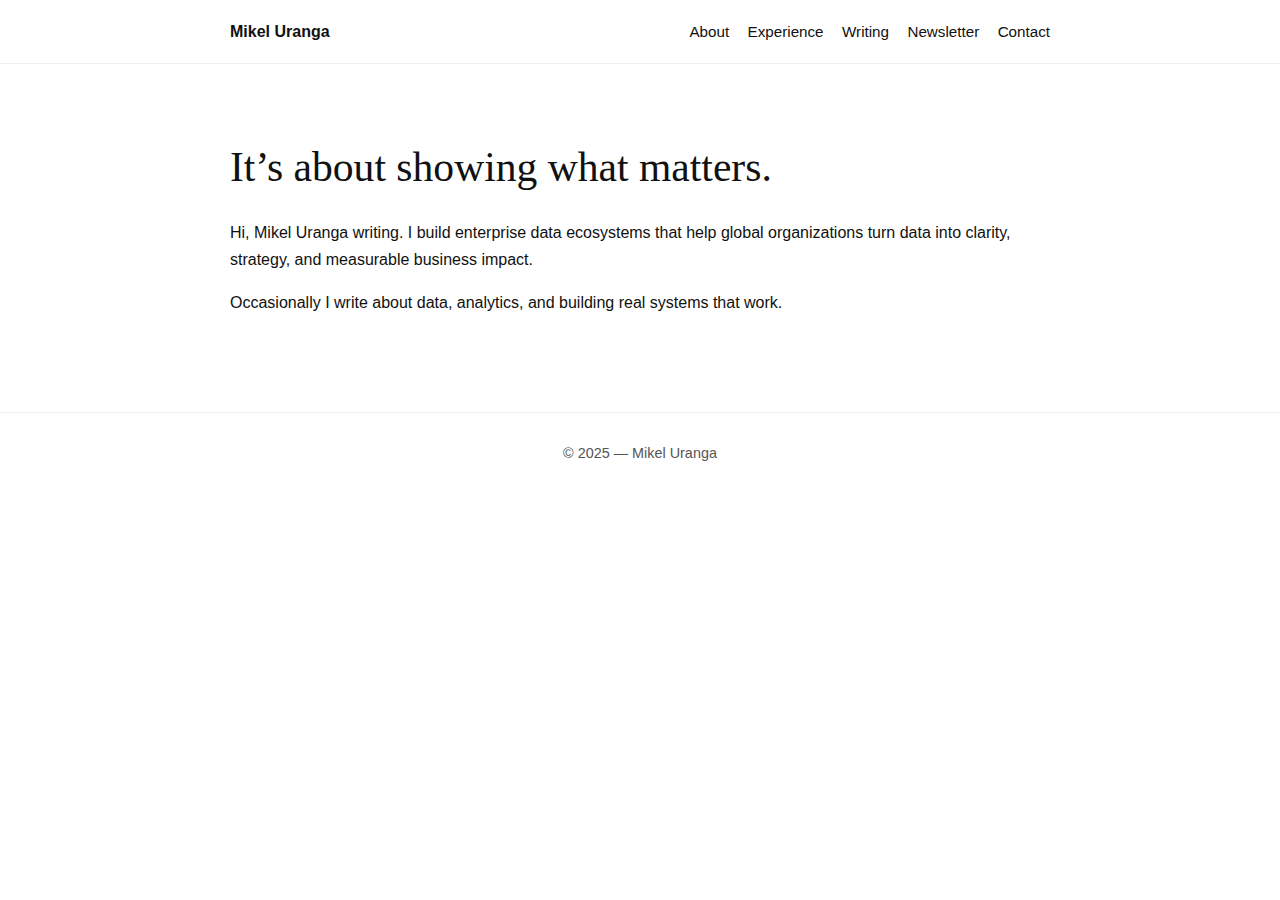
<file: index.html>
<!DOCTYPE html>
<html lang="en">
<head>
<meta charset="UTF-8">
<title>Mikel Uranga</title>
<meta name="viewport" content="width=device-width, initial-scale=1">
<link rel="stylesheet" href="style.css">
</head>

<body>
<header>
  <nav>
    <div><strong>Mikel&nbsp;Uranga</strong></div>
    <div>
      <a href="about.html">About</a>
      <a href="experience.html">Experience</a>
      <a href="writing.html">Writing</a>
      <a href="newsletter.html">Newsletter</a>
      <a href="contact.html">Contact</a>
    </div>
  </nav>
</header>

<main class="container">
  <h1>It’s about showing what matters.</h1>
  <p>Hi, Mikel Uranga writing. I build enterprise data ecosystems that help global organizations turn data into clarity, strategy, and measurable business impact.</p>
  <p>Occasionally I write about data, analytics, and building real systems that work.</p>
</main>

<footer>
  © 2025 — Mikel Uranga
</footer>
</body>
</html>
</file>
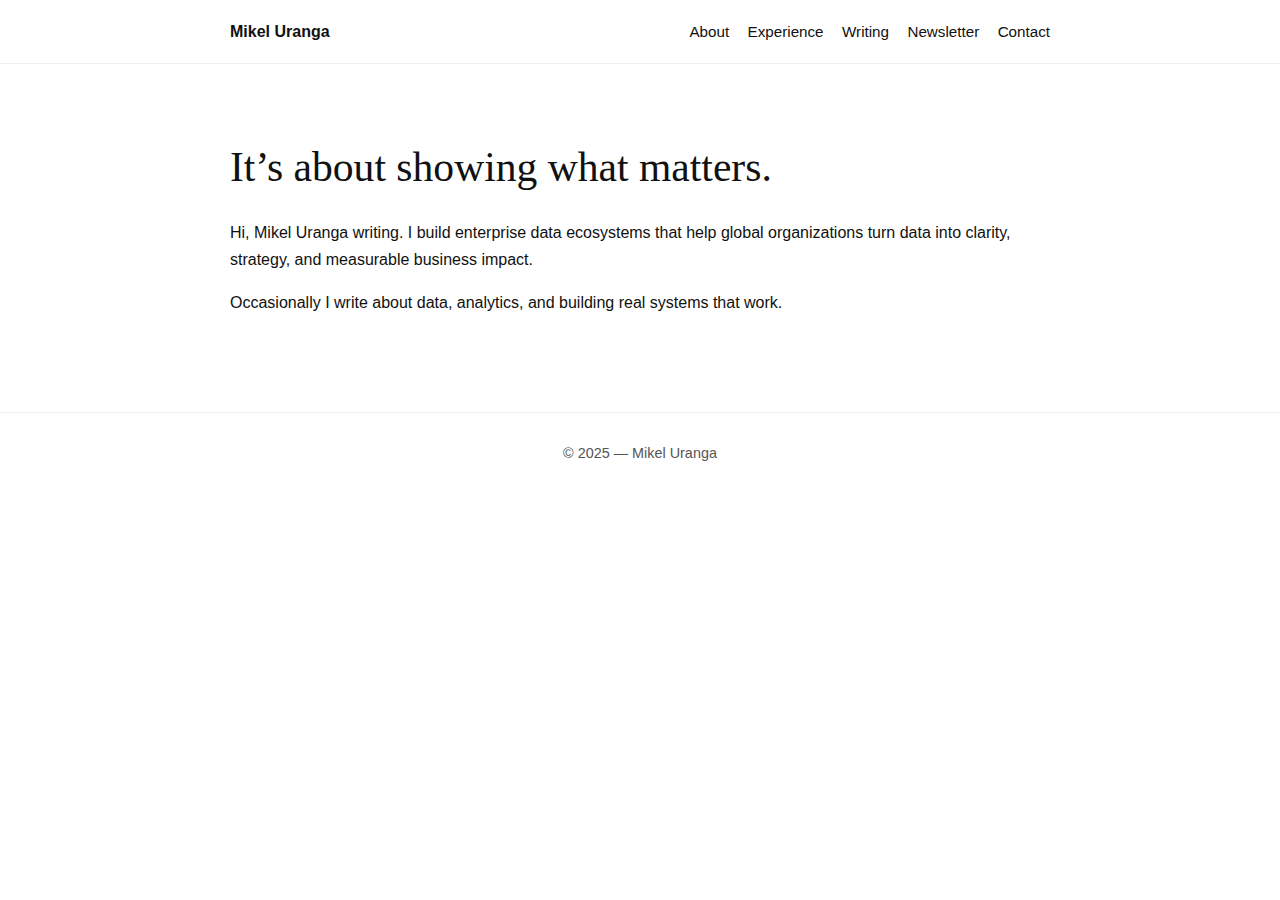
<file: website/index.html>
<!DOCTYPE html>
<html lang="en">
<head>
<meta charset="UTF-8">
<title>Mikel Uranga</title>
<meta name="viewport" content="width=device-width, initial-scale=1">
<link rel="stylesheet" href="style.css">
</head>

<body>
<header>
  <nav>
    <div><strong>Mikel&nbsp;Uranga</strong></div>
    <div>
      <a href="about.html">About</a>
      <a href="experience.html">Experience</a>
      <a href="writing.html">Writing</a>
      <a href="newsletter.html">Newsletter</a>
      <a href="contact.html">Contact</a>
    </div>
  </nav>
</header>

<main class="container">
  <h1>It’s about showing what matters.</h1>
  <p>Hi, Mikel Uranga writing. I build enterprise data ecosystems that help global organizations turn data into clarity, strategy, and measurable business impact.</p>
  <p>Occasionally I write about data, analytics, and building real systems that work.</p>
</main>

<footer>
  © 2025 — Mikel Uranga
</footer>
</body>
</html>
</file>
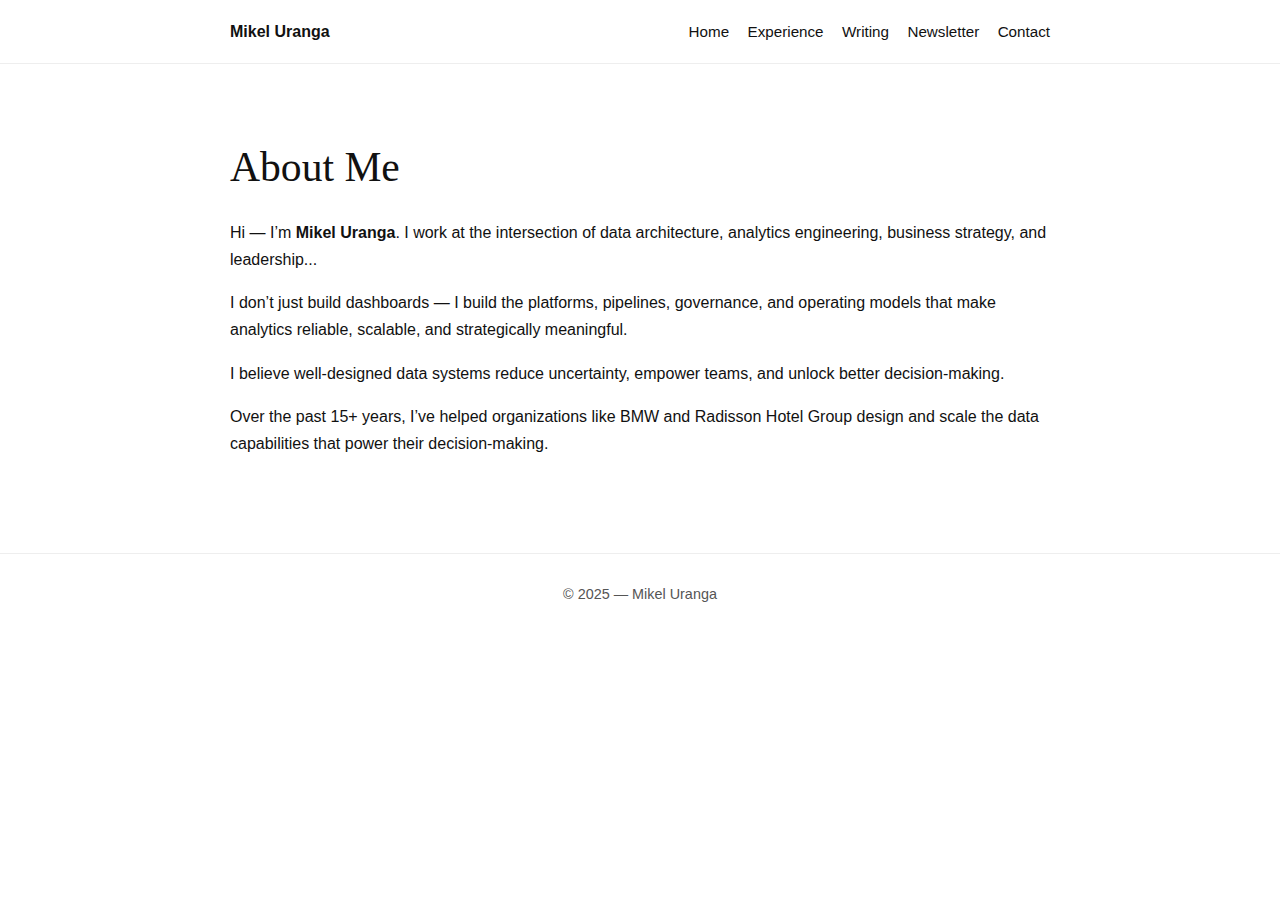
<file: about.html>
<!DOCTYPE html>
<html>
<head>
<meta charset="UTF-8">
<title>About — Mikel Uranga</title>
<meta name="viewport" content="width=device-width, initial-scale=1">
<link rel="stylesheet" href="style.css">
</head>

<body>
<header>
  <nav>
    <div><strong>Mikel&nbsp;Uranga</strong></div>
    <div>
      <a href="index.html">Home</a>
      <a href="experience.html">Experience</a>
      <a href="writing.html">Writing</a>
      <a href="newsletter.html">Newsletter</a>
      <a href="contact.html">Contact</a>
    </div>
  </nav>
</header>

<main class="container">
  <h1>About Me</h1>

  <p>Hi — I’m <strong>Mikel Uranga</strong>. I work at the intersection of data architecture, analytics engineering, business strategy, and leadership...</p>

  <p>I don’t just build dashboards — I build the platforms, pipelines, governance, and operating models that make analytics reliable, scalable, and strategically meaningful.</p>

  <p>I believe well-designed data systems reduce uncertainty, empower teams, and unlock better decision-making.</p>
  
  <p>Over the past 15+ years, I’ve helped organizations like BMW and Radisson Hotel Group design and scale the data capabilities that power their decision-making.</p>
</main>

<footer>© 2025 — Mikel Uranga</footer>
</body>
</html>
</file>
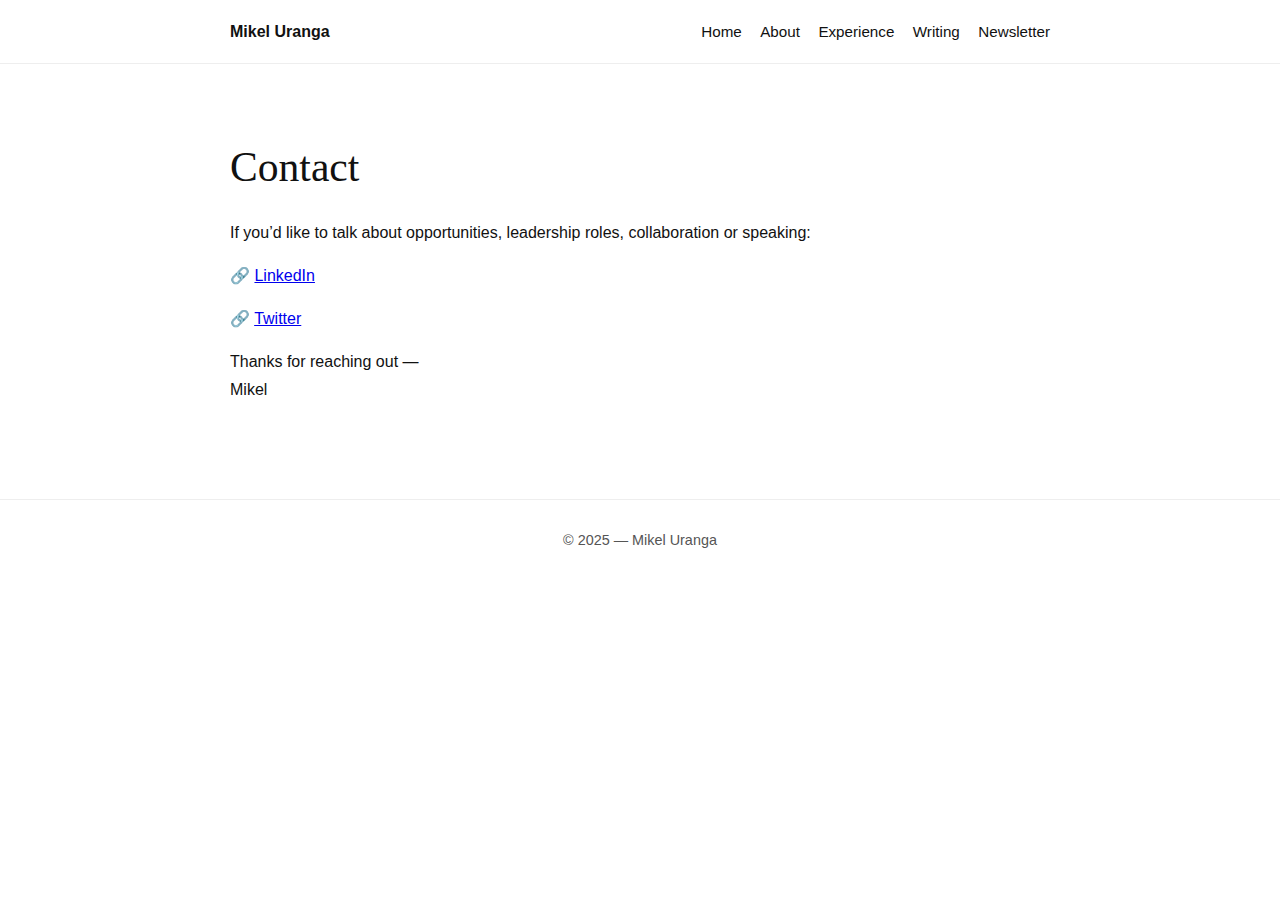
<file: contact.html>
<!DOCTYPE html>
<html>
<head>
<meta charset="UTF-8">
<title>Contact — Mikel Uranga</title>
<meta name="viewport" content="width=device-width, initial-scale=1">
<link rel="stylesheet" href="style.css">
</head>

<body>
<header>
  <nav>
    <div><strong>Mikel&nbsp;Uranga</strong></div>
    <div>
      <a href="index.html">Home</a>
      <a href="about.html">About</a>
      <a href="experience.html">Experience</a>
      <a href="writing.html">Writing</a>
      <a href="newsletter.html">Newsletter</a>
    </div>
  </nav>
</header>

<main class="container">
  <h1>Contact</h1>

  <p>If you’d like to talk about opportunities, leadership roles, collaboration or speaking:</p>

  <p>
    🔗 <a href="https://www.linkedin.com/in/mikel-uranga-barro" target="_blank">LinkedIn</a>
  </p>
  <p>
  	🔗 <a href="https://x.com/mikelurangab" target="_blank">Twitter</a>
  </p>

  <p>Thanks for reaching out —<br>Mikel</p>
</main>

<footer>© 2025 — Mikel Uranga</footer>
</body>
</html>
</file>
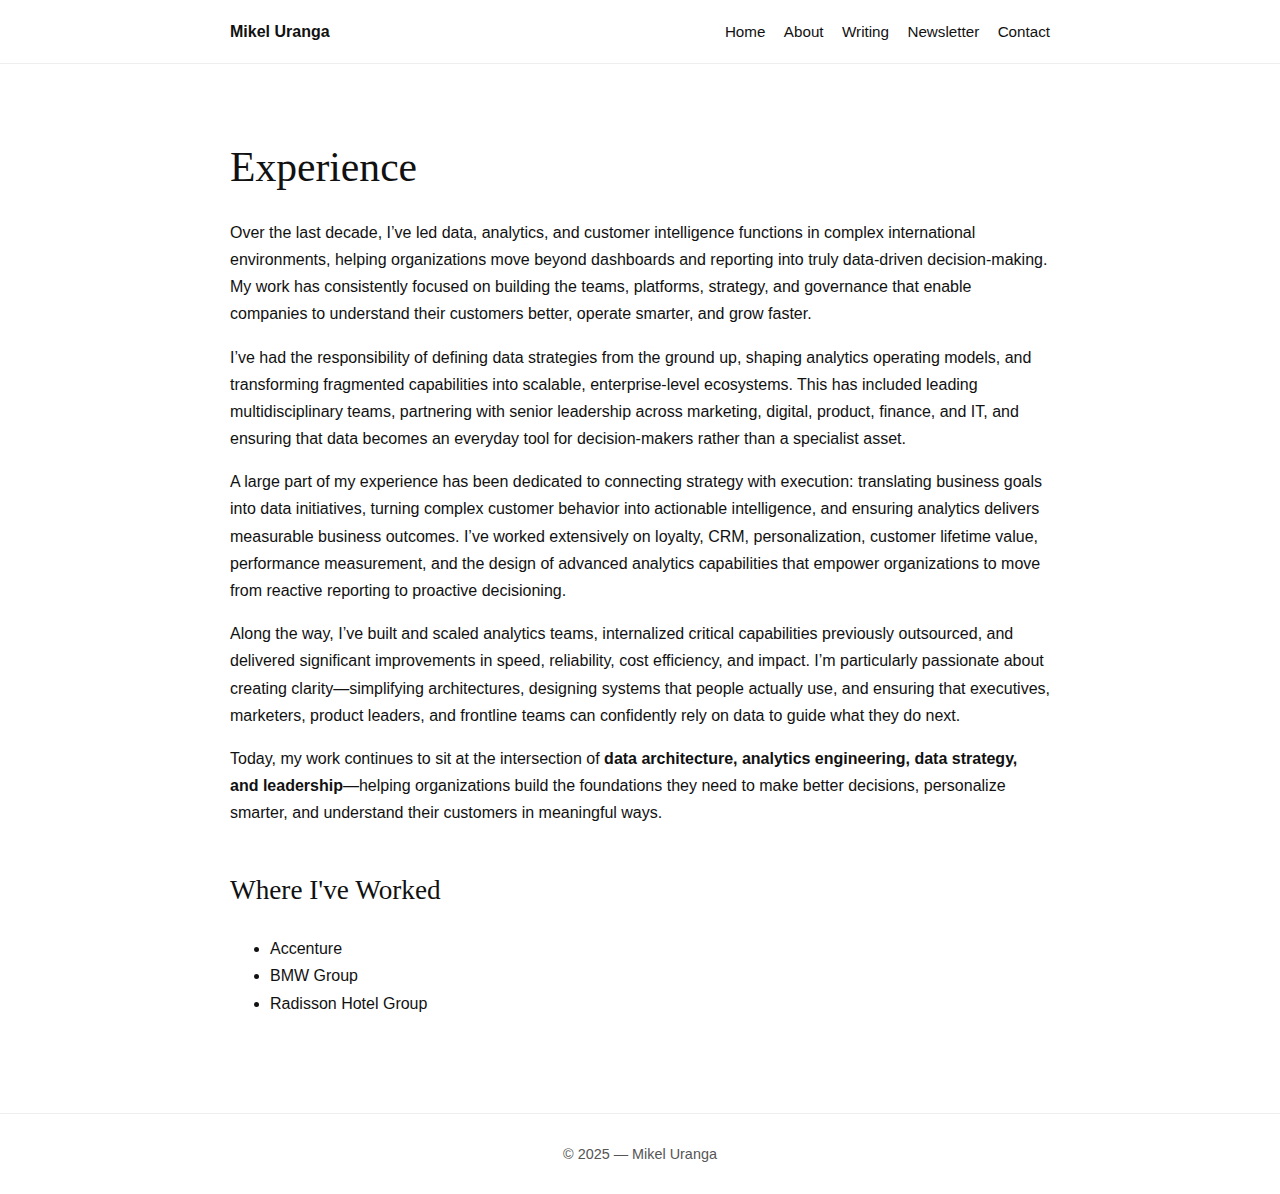
<file: experience.html>
<!DOCTYPE html>
<html>
<head>
<meta charset="UTF-8">
<title>Experience — Mikel Uranga</title>
<meta name="viewport" content="width=device-width, initial-scale=1">
<link rel="stylesheet" href="style.css">
</head>

<body>
<header>
  <nav>
    <div><strong>Mikel&nbsp;Uranga</strong></div>
    <div>
      <a href="index.html">Home</a>
      <a href="about.html">About</a>
      <a href="writing.html">Writing</a>
      <a href="newsletter.html">Newsletter</a>
      <a href="contact.html">Contact</a>
    </div>
  </nav>
</header>

<main class="container">
<h1>Experience</h1>
  <p>
    Over the last decade, I’ve led data, analytics, and customer intelligence functions in complex international environments, helping organizations move beyond dashboards and reporting into truly data-driven decision-making. My work has consistently focused on building the teams, platforms, strategy, and governance that enable companies to understand their customers better, operate smarter, and grow faster.
  </p>
  <p>
    I’ve had the responsibility of defining data strategies from the ground up, shaping analytics operating models, and transforming fragmented capabilities into scalable, enterprise-level ecosystems. This has included leading multidisciplinary teams, partnering with senior leadership across marketing, digital, product, finance, and IT, and ensuring that data becomes an everyday tool for decision-makers rather than a specialist asset.
  </p>
  <p>
    A large part of my experience has been dedicated to connecting strategy with execution: translating business goals into data initiatives, turning complex customer behavior into actionable intelligence, and ensuring analytics delivers measurable business outcomes. I’ve worked extensively on loyalty, CRM, personalization, customer lifetime value, performance measurement, and the design of advanced analytics capabilities that empower organizations to move from reactive reporting to proactive decisioning.
  </p>
  <p>
    Along the way, I’ve built and scaled analytics teams, internalized critical capabilities previously outsourced, and delivered significant improvements in speed, reliability, cost efficiency, and impact. I’m particularly passionate about creating clarity—simplifying architectures, designing systems that people actually use, and ensuring that executives, marketers, product leaders, and frontline teams can confidently rely on data to guide what they do next.
  </p>
  <p>
    Today, my work continues to sit at the intersection of <strong>data architecture, analytics engineering, data strategy, and leadership</strong>—helping organizations build the foundations they need to make better decisions, personalize smarter, and understand their customers in meaningful ways.
  </p>

  <h2>Where I've Worked</h2>
  <ul>
	<li>Accenture</li>
    <li>BMW Group</li>
    <li>Radisson Hotel Group</li>
  </ul>
</main>

<footer>© 2025 — Mikel Uranga</footer>
</body>
</html>
</file>
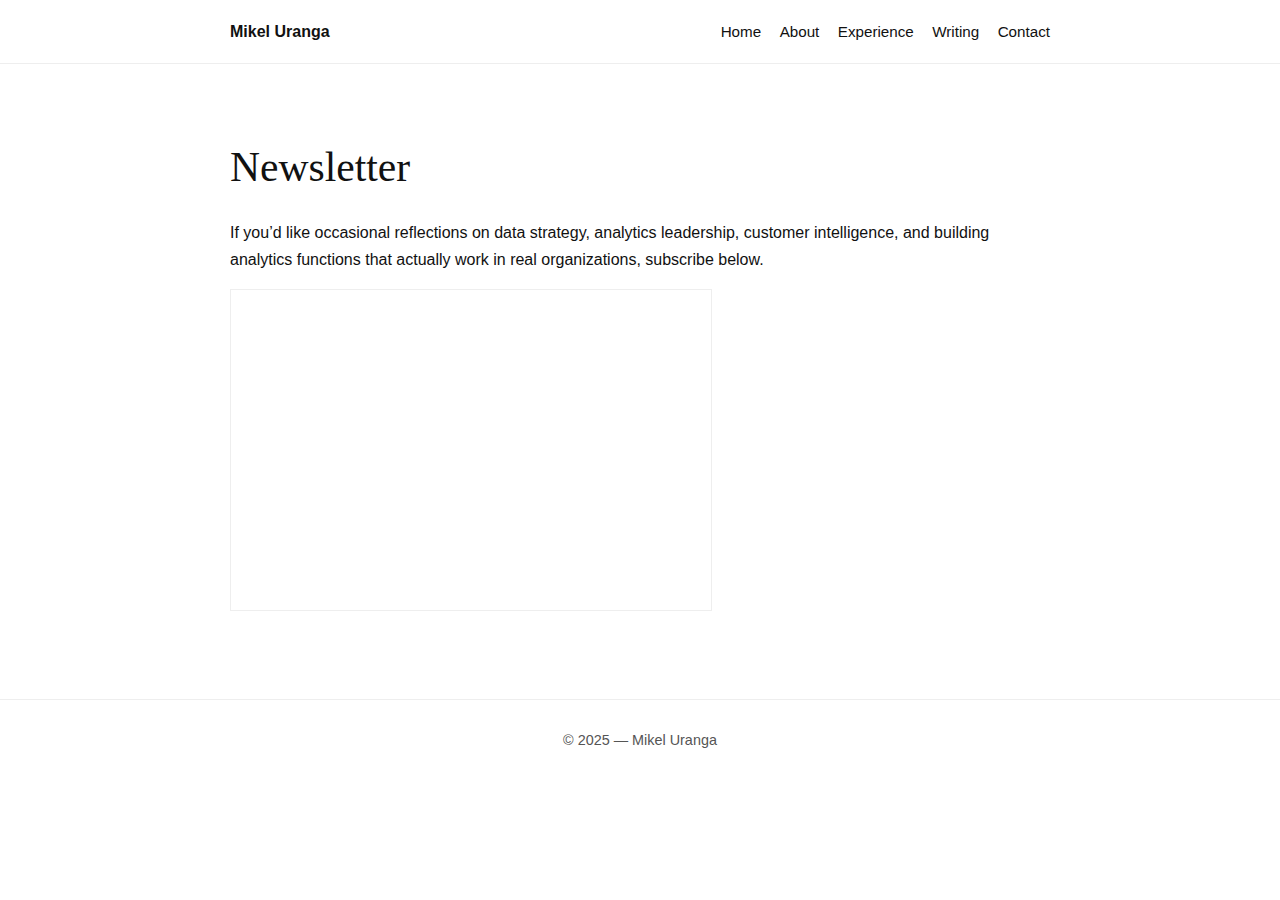
<file: newsletter.html>
<!DOCTYPE html>
<html>
<head>
<meta charset="UTF-8">
<title>Newsletter — Mikel Uranga</title>
<meta name="viewport" content="width=device-width, initial-scale=1">
<link rel="stylesheet" href="style.css">
</head>

<body>
<header>
  <nav>
    <div><strong>Mikel&nbsp;Uranga</strong></div>
    <div>
      <a href="index.html">Home</a>
      <a href="about.html">About</a>
      <a href="experience.html">Experience</a>
      <a href="writing.html">Writing</a>
      <a href="contact.html">Contact</a>
    </div>
  </nav>
</header>

<main class="container">
  <h1>Newsletter</h1>

  <p>If you’d like occasional reflections on data strategy, analytics leadership, customer intelligence, and building analytics functions that actually work in real organizations, subscribe below.</p>

  <iframe 
    src="https://datadig.substack.com/embed" 
    width="480" 
    height="320" 
    style="border:1px solid #EEE; background:white;" 
    frameborder="0" 
    scrolling="no">
  </iframe>

</main>

<footer>© 2025 — Mikel Uranga</footer>
</body>
</html>
</file>
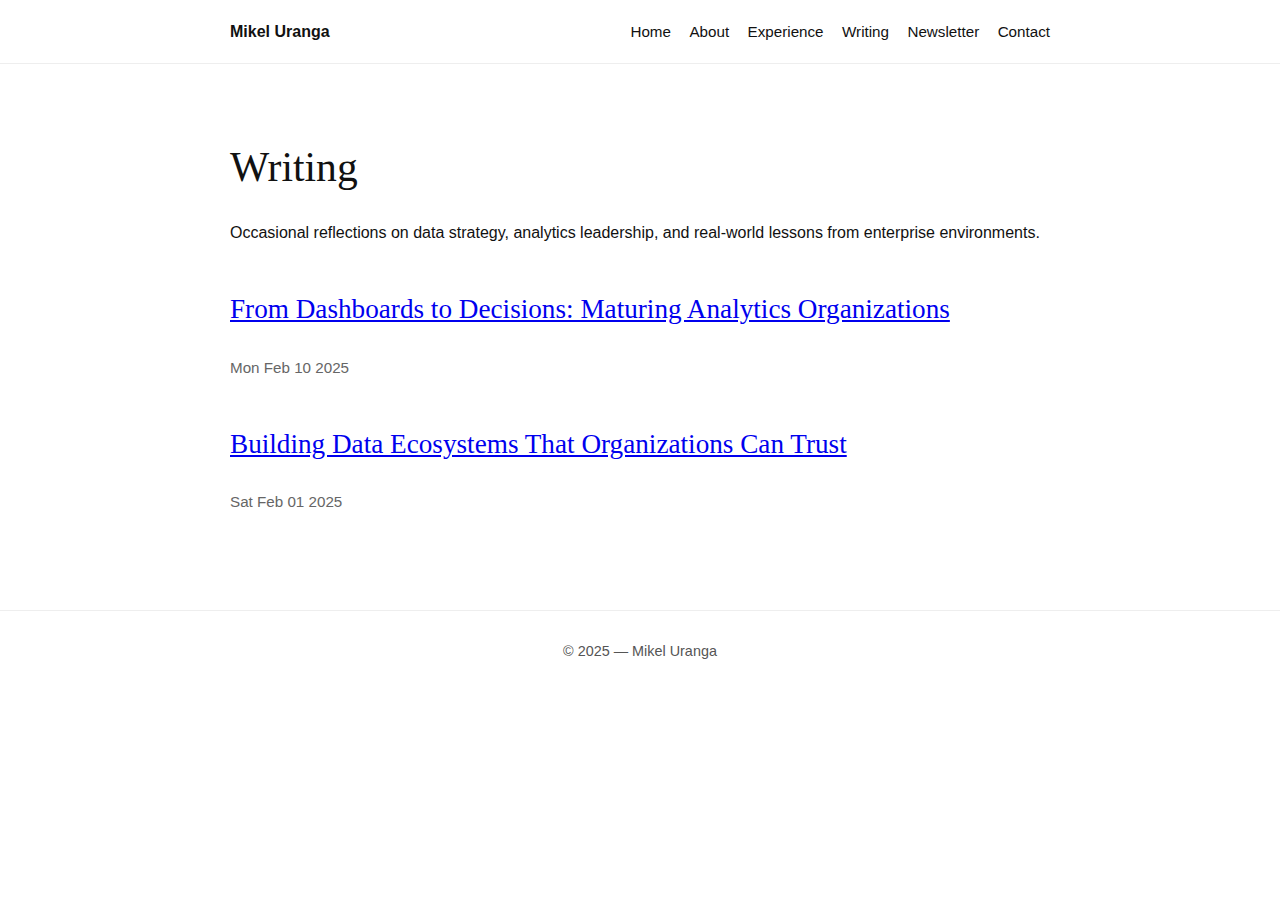
<file: writing.html>
<!DOCTYPE html>
<html>
<head>
<meta charset="UTF-8">
<title>Writing — Mikel Uranga</title>
<meta name="viewport" content="width=device-width, initial-scale=1">
<link rel="stylesheet" href="style.css">
</head>

<body>
<header>
  <nav>
    <div><strong>Mikel&nbsp;Uranga</strong></div>
    <div>
      <a href="index.html">Home</a>
      <a href="about.html">About</a>
      <a href="experience.html">Experience</a>
      <a href="writing.html">Writing</a>
      <a href="newsletter.html">Newsletter</a>
      <a href="contact.html">Contact</a>
    </div>
  </nav>
</header>

<main class="container">
  <h1>Writing</h1>
  <p>Occasional reflections on data strategy, analytics leadership, and real-world lessons from enterprise environments.</p>

  <div id="posts"></div>

  <script>
    async function loadPosts() {
      const res = await fetch('posts.json');
      const posts = await res.json();

      const container = document.getElementById('posts');

      posts
        .sort((a, b) => new Date(b.date) - new Date(a.date))
        .forEach(post => {
          const div = document.createElement('div');
          div.innerHTML = `
            <h2><a href="posts/${post.file}">${post.title}</a></h2>
            <p class="muted">${new Date(post.date).toDateString()}</p>
          `;
          container.appendChild(div);
        });
    }

    loadPosts();
  </script>

</main>

<footer>© 2025 — Mikel Uranga</footer>
</body>
</html>
</file>
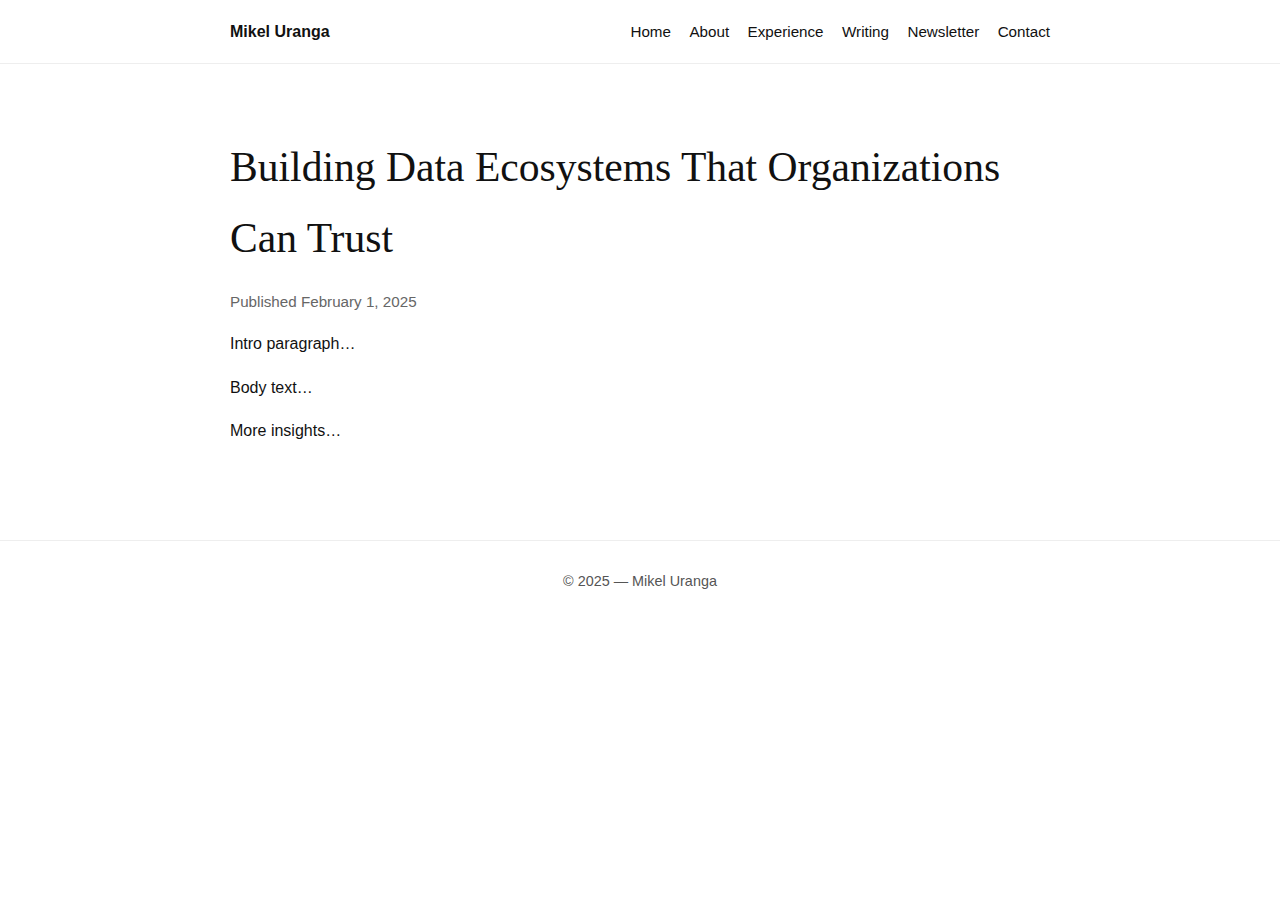
<file: posts/post-1.html>
<!DOCTYPE html>
<html>
<head>
<meta charset="UTF-8">
<title>Building Data Ecosystems That Organizations Can Trust</title>
<link rel="stylesheet" href="../style.css">
</head>

<body>
<header>
  <nav>
    <div><strong>Mikel&nbsp;Uranga</strong></div>
    <div>
      <a href="../index.html">Home</a>
      <a href="../about.html">About</a>
      <a href="../experience.html">Experience</a>
      <a href="../writing.html">Writing</a>
      <a href="../newsletter.html">Newsletter</a>
      <a href="../contact.html">Contact</a>
    </div>
  </nav>
</header>

<main class="container">
  <h1>Building Data Ecosystems That Organizations Can Trust</h1>
  <p class="muted">Published February 1, 2025</p>

  <p>Intro paragraph…</p>
  <p>Body text…</p>
  <p>More insights…</p>
</main>

<footer>© 2025 — Mikel Uranga</footer>
</body>
</html>
</file>
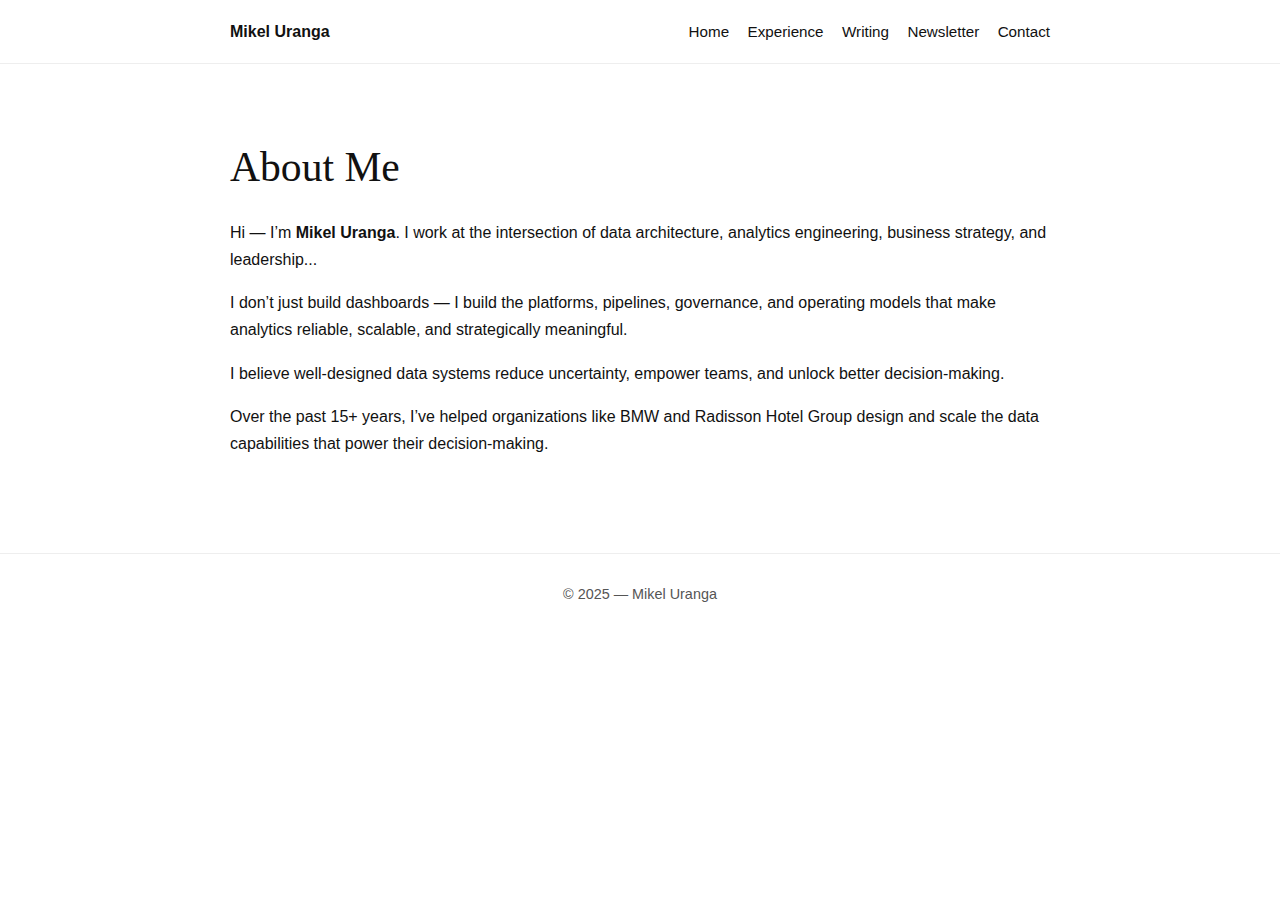
<file: website/about.html>
<!DOCTYPE html>
<html>
<head>
<meta charset="UTF-8">
<title>About — Mikel Uranga</title>
<meta name="viewport" content="width=device-width, initial-scale=1">
<link rel="stylesheet" href="style.css">
</head>

<body>
<header>
  <nav>
    <div><strong>Mikel&nbsp;Uranga</strong></div>
    <div>
      <a href="index.html">Home</a>
      <a href="experience.html">Experience</a>
      <a href="writing.html">Writing</a>
      <a href="newsletter.html">Newsletter</a>
      <a href="contact.html">Contact</a>
    </div>
  </nav>
</header>

<main class="container">
  <h1>About Me</h1>

  <p>Hi — I’m <strong>Mikel Uranga</strong>. I work at the intersection of data architecture, analytics engineering, business strategy, and leadership...</p>

  <p>I don’t just build dashboards — I build the platforms, pipelines, governance, and operating models that make analytics reliable, scalable, and strategically meaningful.</p>

  <p>I believe well-designed data systems reduce uncertainty, empower teams, and unlock better decision-making.</p>
  
  <p>Over the past 15+ years, I’ve helped organizations like BMW and Radisson Hotel Group design and scale the data capabilities that power their decision-making.</p>
</main>

<footer>© 2025 — Mikel Uranga</footer>
</body>
</html>
</file>
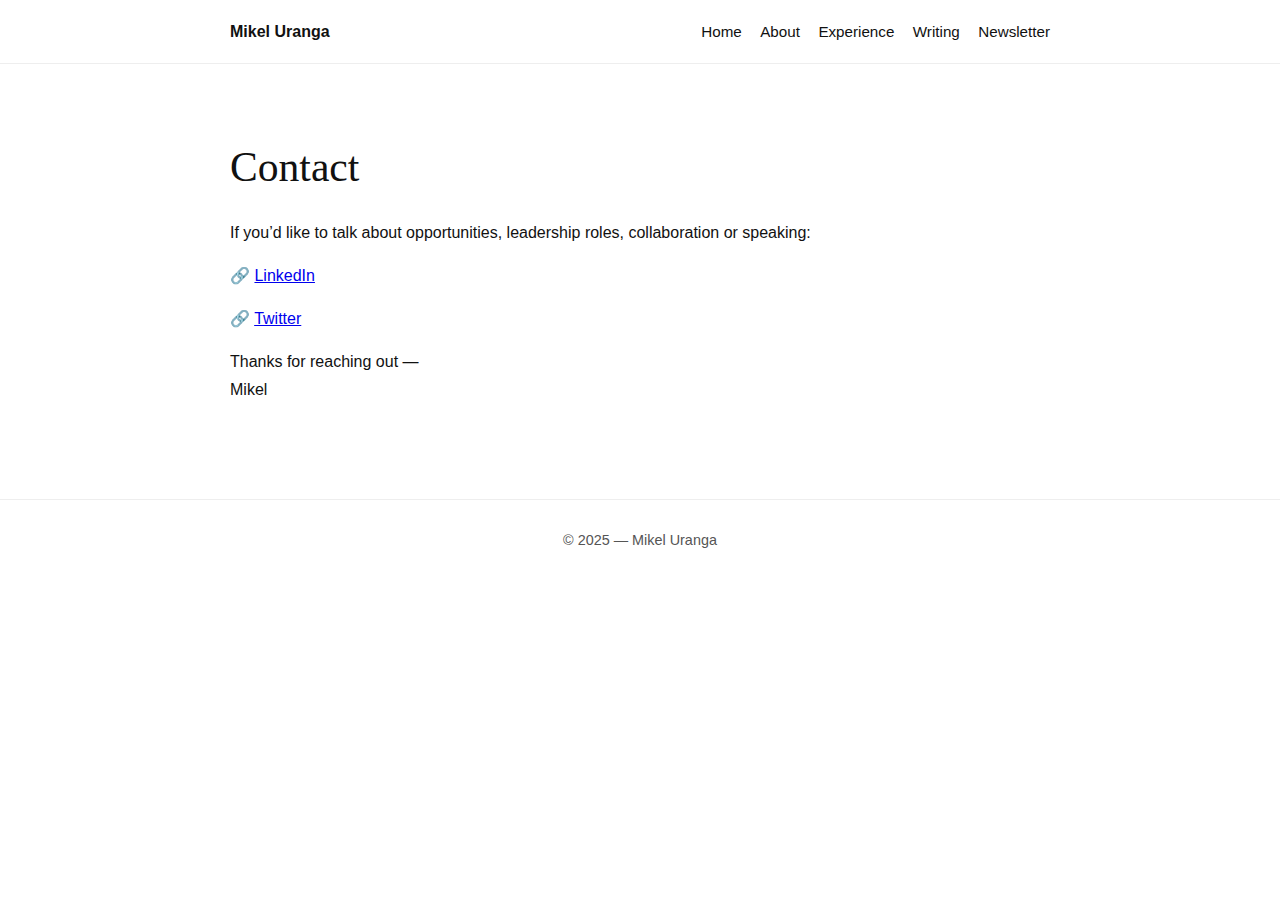
<file: website/contact.html>
<!DOCTYPE html>
<html>
<head>
<meta charset="UTF-8">
<title>Contact — Mikel Uranga</title>
<meta name="viewport" content="width=device-width, initial-scale=1">
<link rel="stylesheet" href="style.css">
</head>

<body>
<header>
  <nav>
    <div><strong>Mikel&nbsp;Uranga</strong></div>
    <div>
      <a href="index.html">Home</a>
      <a href="about.html">About</a>
      <a href="experience.html">Experience</a>
      <a href="writing.html">Writing</a>
      <a href="newsletter.html">Newsletter</a>
    </div>
  </nav>
</header>

<main class="container">
  <h1>Contact</h1>

  <p>If you’d like to talk about opportunities, leadership roles, collaboration or speaking:</p>

  <p>
    🔗 <a href="https://www.linkedin.com/in/mikel-uranga-barro" target="_blank">LinkedIn</a>
  </p>
  <p>
  	🔗 <a href="https://x.com/mikelurangab" target="_blank">Twitter</a>
  </p>

  <p>Thanks for reaching out —<br>Mikel</p>
</main>

<footer>© 2025 — Mikel Uranga</footer>
</body>
</html>
</file>
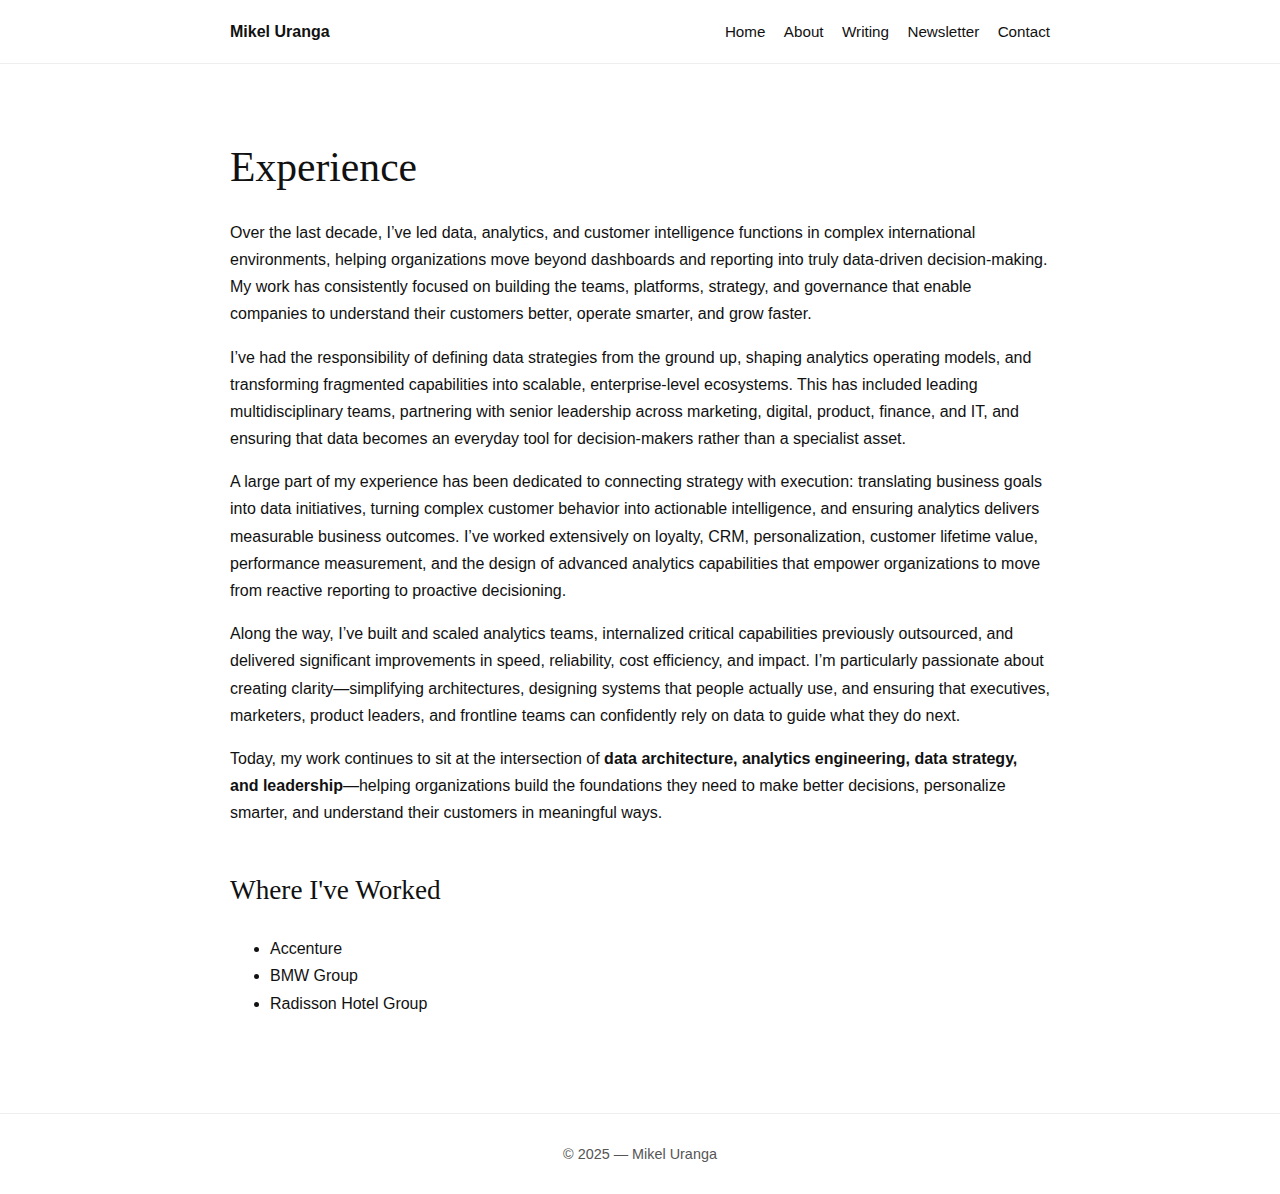
<file: website/experience.html>
<!DOCTYPE html>
<html>
<head>
<meta charset="UTF-8">
<title>Experience — Mikel Uranga</title>
<meta name="viewport" content="width=device-width, initial-scale=1">
<link rel="stylesheet" href="style.css">
</head>

<body>
<header>
  <nav>
    <div><strong>Mikel&nbsp;Uranga</strong></div>
    <div>
      <a href="index.html">Home</a>
      <a href="about.html">About</a>
      <a href="writing.html">Writing</a>
      <a href="newsletter.html">Newsletter</a>
      <a href="contact.html">Contact</a>
    </div>
  </nav>
</header>

<main class="container">
<h1>Experience</h1>
  <p>
    Over the last decade, I’ve led data, analytics, and customer intelligence functions in complex international environments, helping organizations move beyond dashboards and reporting into truly data-driven decision-making. My work has consistently focused on building the teams, platforms, strategy, and governance that enable companies to understand their customers better, operate smarter, and grow faster.
  </p>
  <p>
    I’ve had the responsibility of defining data strategies from the ground up, shaping analytics operating models, and transforming fragmented capabilities into scalable, enterprise-level ecosystems. This has included leading multidisciplinary teams, partnering with senior leadership across marketing, digital, product, finance, and IT, and ensuring that data becomes an everyday tool for decision-makers rather than a specialist asset.
  </p>
  <p>
    A large part of my experience has been dedicated to connecting strategy with execution: translating business goals into data initiatives, turning complex customer behavior into actionable intelligence, and ensuring analytics delivers measurable business outcomes. I’ve worked extensively on loyalty, CRM, personalization, customer lifetime value, performance measurement, and the design of advanced analytics capabilities that empower organizations to move from reactive reporting to proactive decisioning.
  </p>
  <p>
    Along the way, I’ve built and scaled analytics teams, internalized critical capabilities previously outsourced, and delivered significant improvements in speed, reliability, cost efficiency, and impact. I’m particularly passionate about creating clarity—simplifying architectures, designing systems that people actually use, and ensuring that executives, marketers, product leaders, and frontline teams can confidently rely on data to guide what they do next.
  </p>
  <p>
    Today, my work continues to sit at the intersection of <strong>data architecture, analytics engineering, data strategy, and leadership</strong>—helping organizations build the foundations they need to make better decisions, personalize smarter, and understand their customers in meaningful ways.
  </p>

  <h2>Where I've Worked</h2>
  <ul>
	<li>Accenture</li>
    <li>BMW Group</li>
    <li>Radisson Hotel Group</li>
  </ul>
</main>

<footer>© 2025 — Mikel Uranga</footer>
</body>
</html>
</file>
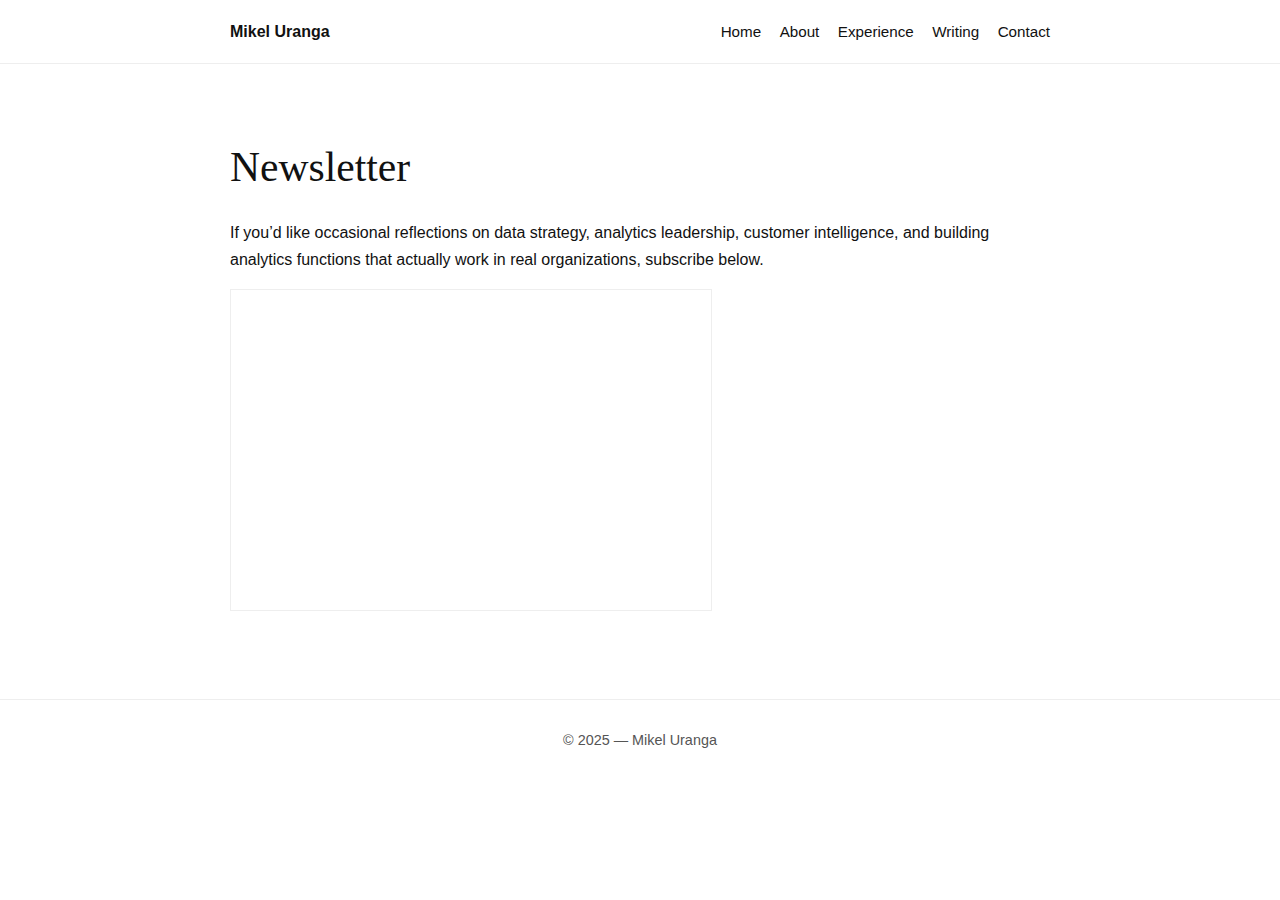
<file: website/newsletter.html>
<!DOCTYPE html>
<html>
<head>
<meta charset="UTF-8">
<title>Newsletter — Mikel Uranga</title>
<meta name="viewport" content="width=device-width, initial-scale=1">
<link rel="stylesheet" href="style.css">
</head>

<body>
<header>
  <nav>
    <div><strong>Mikel&nbsp;Uranga</strong></div>
    <div>
      <a href="index.html">Home</a>
      <a href="about.html">About</a>
      <a href="experience.html">Experience</a>
      <a href="writing.html">Writing</a>
      <a href="contact.html">Contact</a>
    </div>
  </nav>
</header>

<main class="container">
  <h1>Newsletter</h1>

  <p>If you’d like occasional reflections on data strategy, analytics leadership, customer intelligence, and building analytics functions that actually work in real organizations, subscribe below.</p>

  <iframe 
    src="https://datadig.substack.com/embed" 
    width="480" 
    height="320" 
    style="border:1px solid #EEE; background:white;" 
    frameborder="0" 
    scrolling="no">
  </iframe>

</main>

<footer>© 2025 — Mikel Uranga</footer>
</body>
</html>
</file>
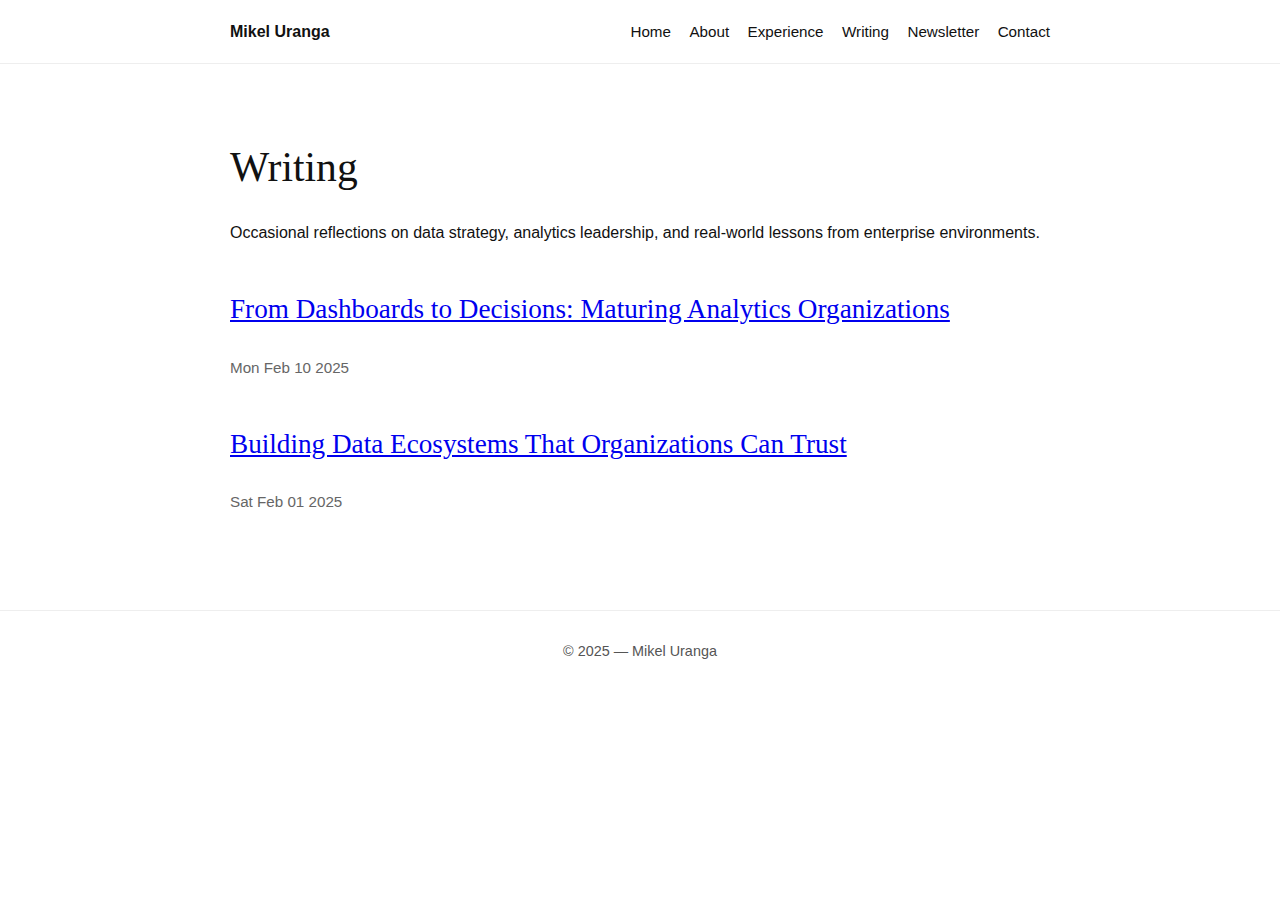
<file: website/writing.html>
<!DOCTYPE html>
<html>
<head>
<meta charset="UTF-8">
<title>Writing — Mikel Uranga</title>
<meta name="viewport" content="width=device-width, initial-scale=1">
<link rel="stylesheet" href="style.css">
</head>

<body>
<header>
  <nav>
    <div><strong>Mikel&nbsp;Uranga</strong></div>
    <div>
      <a href="index.html">Home</a>
      <a href="about.html">About</a>
      <a href="experience.html">Experience</a>
      <a href="writing.html">Writing</a>
      <a href="newsletter.html">Newsletter</a>
      <a href="contact.html">Contact</a>
    </div>
  </nav>
</header>

<main class="container">
  <h1>Writing</h1>
  <p>Occasional reflections on data strategy, analytics leadership, and real-world lessons from enterprise environments.</p>

  <div id="posts"></div>

  <script>
    async function loadPosts() {
      const res = await fetch('posts.json');
      const posts = await res.json();

      const container = document.getElementById('posts');

      posts
        .sort((a, b) => new Date(b.date) - new Date(a.date))
        .forEach(post => {
          const div = document.createElement('div');
          div.innerHTML = `
            <h2><a href="posts/${post.file}">${post.title}</a></h2>
            <p class="muted">${new Date(post.date).toDateString()}</p>
          `;
          container.appendChild(div);
        });
    }

    loadPosts();
  </script>

</main>

<footer>© 2025 — Mikel Uranga</footer>
</body>
</html>
</file>
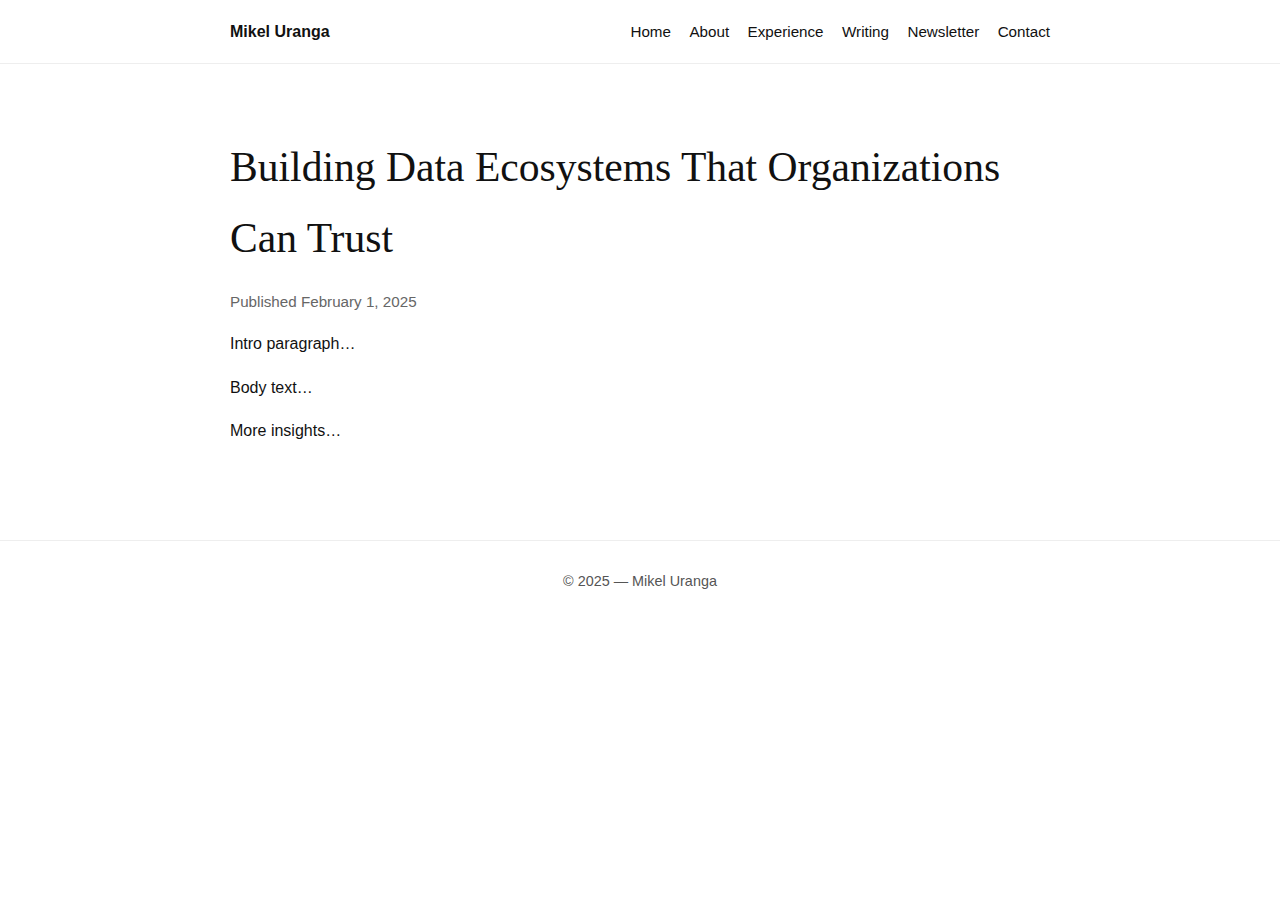
<file: website/posts/post-1.html>
<!DOCTYPE html>
<html>
<head>
<meta charset="UTF-8">
<title>Building Data Ecosystems That Organizations Can Trust</title>
<link rel="stylesheet" href="../style.css">
</head>

<body>
<header>
  <nav>
    <div><strong>Mikel&nbsp;Uranga</strong></div>
    <div>
      <a href="../index.html">Home</a>
      <a href="../about.html">About</a>
      <a href="../experience.html">Experience</a>
      <a href="../writing.html">Writing</a>
      <a href="../newsletter.html">Newsletter</a>
      <a href="../contact.html">Contact</a>
    </div>
  </nav>
</header>

<main class="container">
  <h1>Building Data Ecosystems That Organizations Can Trust</h1>
  <p class="muted">Published February 1, 2025</p>

  <p>Intro paragraph…</p>
  <p>Body text…</p>
  <p>More insights…</p>
</main>

<footer>© 2025 — Mikel Uranga</footer>
</body>
</html>
</file>
<file: style.css>
body {
  margin: 0;
  background: #ffffff;
  color: #111;
  font-family: -apple-system, BlinkMacSystemFont, "Segoe UI", Roboto, Helvetica, Arial, sans-serif;
  line-height: 1.7;
}

header {
  border-bottom: 1px solid #eee;
  padding: 18px 0;
}

nav {
  max-width: 820px;
  margin: 0 auto;
  padding: 0 20px;
  display: flex;
  justify-content: space-between;
  align-items: center;
}

nav a {
  color: #111;
  text-decoration: none;
  margin-left: 14px;
  font-size: 0.95rem;
}

nav a:hover {
  text-decoration: underline;
}

.container {
  max-width: 820px;
  margin: 0 auto;
  padding: 40px 20px 80px;
}

h1, h2, h3 {
  font-family: Georgia, "Times New Roman", Times, serif;
  font-weight: normal;
  color: #111;
}

h1 {
  font-size: 2.6rem;
  margin-bottom: 8px;
}

h2 {
  margin-top: 40px;
  font-size: 1.7rem;
}

footer {
  border-top: 1px solid #eee;
  padding: 28px;
  text-align: center;
  color: #555;
  font-size: 0.9rem;
}
.muted { color:#666; font-size:0.95rem; }
.cta-box {
  background:#fafafa;
  border:1px solid #eee;
  padding:14px;
  border-radius:4px;
  margin-top:10px;
}
</file>
<file: website/style.css>
body {
  margin: 0;
  background: #ffffff;
  color: #111;
  font-family: -apple-system, BlinkMacSystemFont, "Segoe UI", Roboto, Helvetica, Arial, sans-serif;
  line-height: 1.7;
}

header {
  border-bottom: 1px solid #eee;
  padding: 18px 0;
}

nav {
  max-width: 820px;
  margin: 0 auto;
  padding: 0 20px;
  display: flex;
  justify-content: space-between;
  align-items: center;
}

nav a {
  color: #111;
  text-decoration: none;
  margin-left: 14px;
  font-size: 0.95rem;
}

nav a:hover {
  text-decoration: underline;
}

.container {
  max-width: 820px;
  margin: 0 auto;
  padding: 40px 20px 80px;
}

h1, h2, h3 {
  font-family: Georgia, "Times New Roman", Times, serif;
  font-weight: normal;
  color: #111;
}

h1 {
  font-size: 2.6rem;
  margin-bottom: 8px;
}

h2 {
  margin-top: 40px;
  font-size: 1.7rem;
}

footer {
  border-top: 1px solid #eee;
  padding: 28px;
  text-align: center;
  color: #555;
  font-size: 0.9rem;
}
.muted { color:#666; font-size:0.95rem; }
.cta-box {
  background:#fafafa;
  border:1px solid #eee;
  padding:14px;
  border-radius:4px;
  margin-top:10px;
}
</file>
